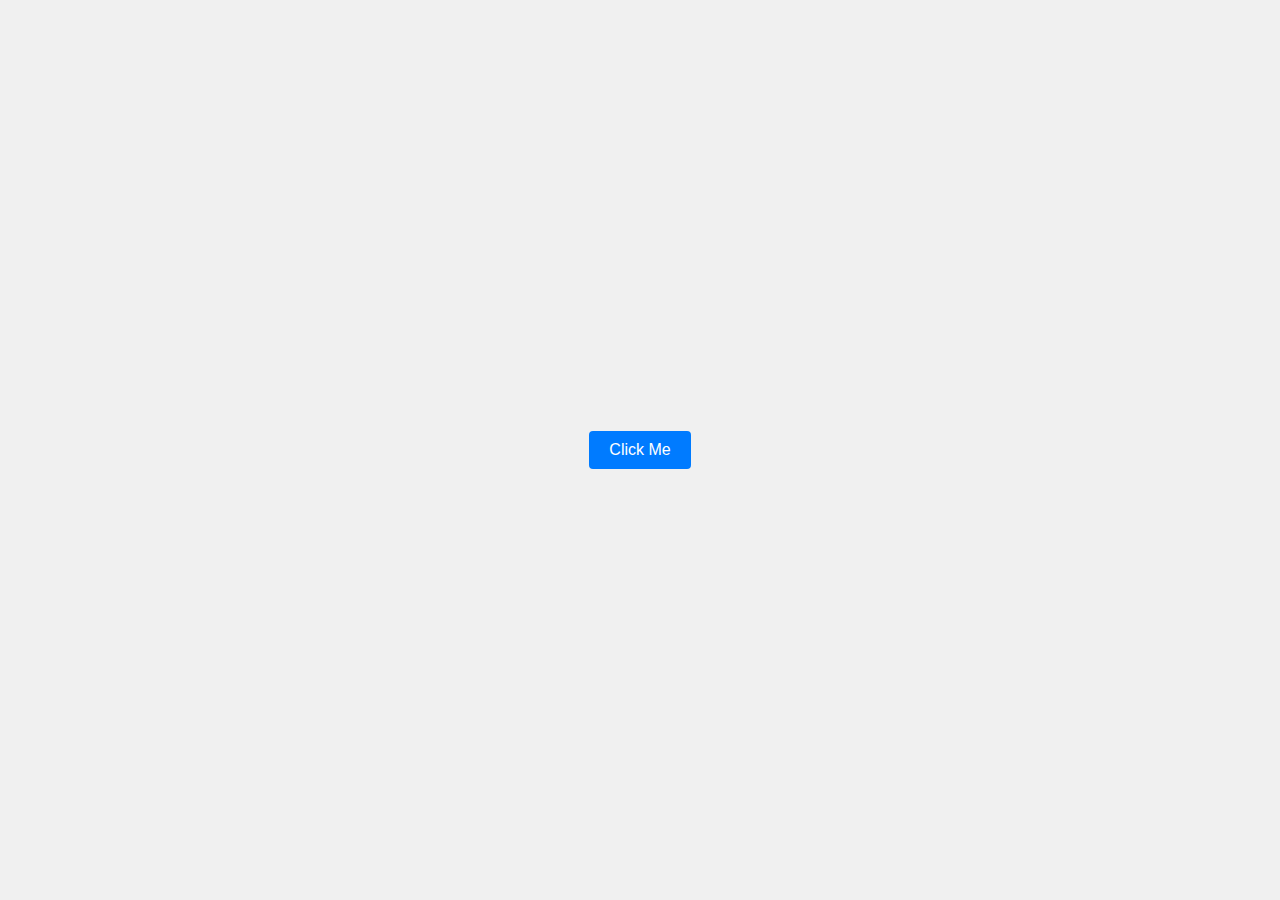
<file: Button ripple/index.html>
<!DOCTYPE html>
<html lang="en">
<head>
    <meta charset="UTF-8">
    <meta name="viewport" content="width=device-width, initial-scale=1.0">
    <title>Button Ripple Effect</title>
    <style>
        body {
            display: flex;
            justify-content: center;
            align-items: center;
            height: 100vh;
            margin: 0;
            background-color: #f0f0f0;
        }

        .ripple-button {
            position: relative;
            overflow: hidden;
            padding: 10px 20px;
            font-size: 16px;
            color: white;
            background-color: #007bff;
            border: none;
            border-radius: 4px;
            cursor: pointer;
            outline: none;
        }

        .ripple-button .ripple {
            position: absolute;
            border-radius: 50%;
            transform: scale(0);
            animation: ripple-animation 0.6s linear;
            background: rgba(255, 255, 255, 0.7);
        }

        @keyframes ripple-animation {
            to {
                transform: scale(4);
                opacity: 0;
            }
        }
    </style>
</head>
<body>
    <button class="ripple-button">Click Me</button>

    <script>
        document.querySelector('.ripple-button').addEventListener('click', function (e) {
            const button = e.currentTarget;
            const rect = button.getBoundingClientRect();
            const ripple = document.createElement('span');

            const size = Math.max(rect.width, rect.height);
            const x = e.clientX - rect.left - size / 2;
            const y = e.clientY - rect.top - size / 2;

            ripple.style.width = ripple.style.height = `${size}px`;
            ripple.style.left = `${x}px`;
            ripple.style.top = `${y}px`;
            ripple.className = 'ripple';

            button.appendChild(ripple);

            setTimeout(() => {
                ripple.remove();
            }, 600);
        });
    </script>
</body>
</html>
</file>
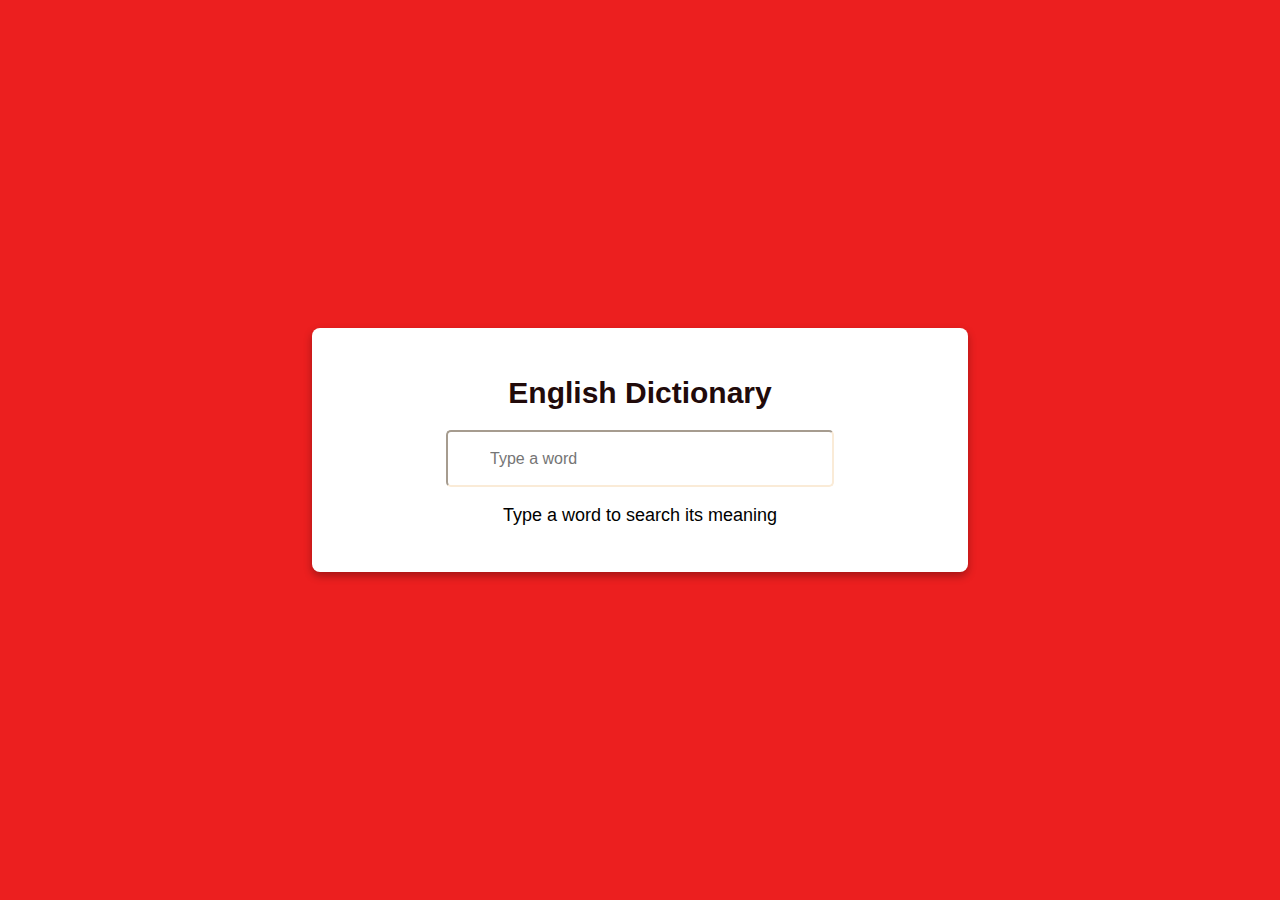
<file: English dictionary/index.html>
<!DOCTYPE html>
<html lang="en">
<head>
    <meta charset="UTF-8">
    <meta http-equiv="X-UA-Compatible" content="IE=edge">
    <meta name="viewport" content="width=device-width, initial-scale=1.0">
    <title>English Dictionary</title>
    <link rel="stylesheet" href="style.css">
</head>
<body>
    <div class="container">
        <h1 class="heading">English Dictionary</h1>
        <input placeholder="Type a word " type="input" id="input" class="input">
        <p class="info-text">Type a word to search its meaning</p>
        <div class="meaning-container" id="meaningContainer">
            <p>Word Title : <span>_____</span></p>
        <div class="meaning-container" id="meaningContainer">
            <p>meaning : <span>_____</span></p>
            <audio src="" id="audio" controls></audio>
            
        </div>
    </div>
    <script src="index.js"></script>
    

    
</body>
</html>
</file>
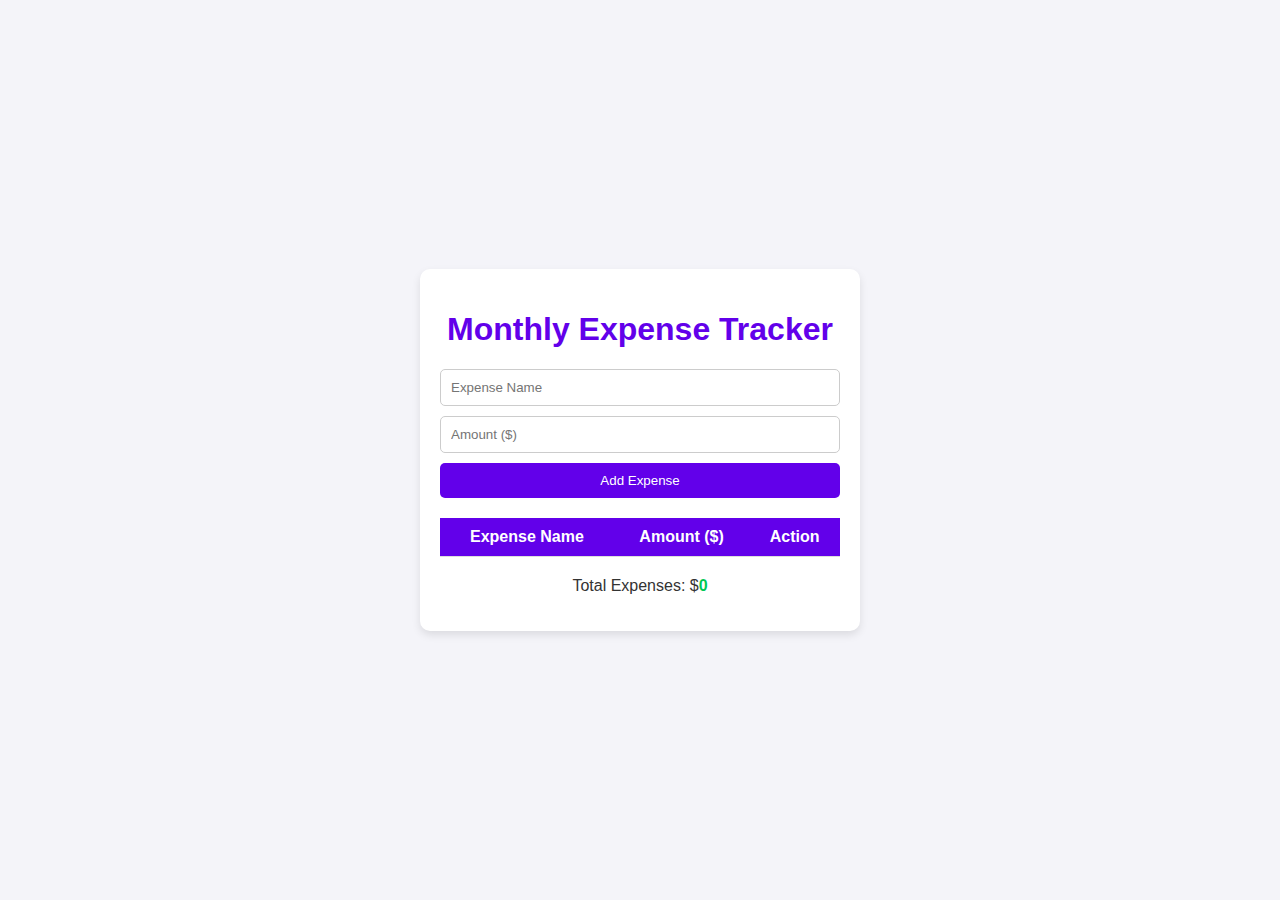
<file: EXPENSE TRACKER/index.html>
<!DOCTYPE html>
<html lang="en">
<head>
  <meta charset="UTF-8">
  <meta name="viewport" content="width=device-width, initial-scale=1.0">
  <title>Monthly Expense Tracker</title>
  <link rel="stylesheet" href="style.css">
</head>
<body>
  <div class="container">
    <h1>Monthly Expense Tracker</h1>
    <form id="expenseForm">
      <input type="text" id="expenseName" placeholder="Expense Name" required>
      <input type="number" id="expenseAmount" placeholder="Amount ($)" required>
      <button type="submit">Add Expense</button>
    </form>
    <table id="expenseTable">
      <thead>
        <tr>
          <th>Expense Name</th>
          <th>Amount ($)</th>
          <th>Action</th>
        </tr>
      </thead>
      <tbody>
        <!-- Expenses will be added here dynamically -->
      </tbody>
    </table>
    <p>Total Expenses: $<span id="totalExpenses">0</span></p>
  </div>
  <script src="script.js"></script>
</body>
</html>
</file>
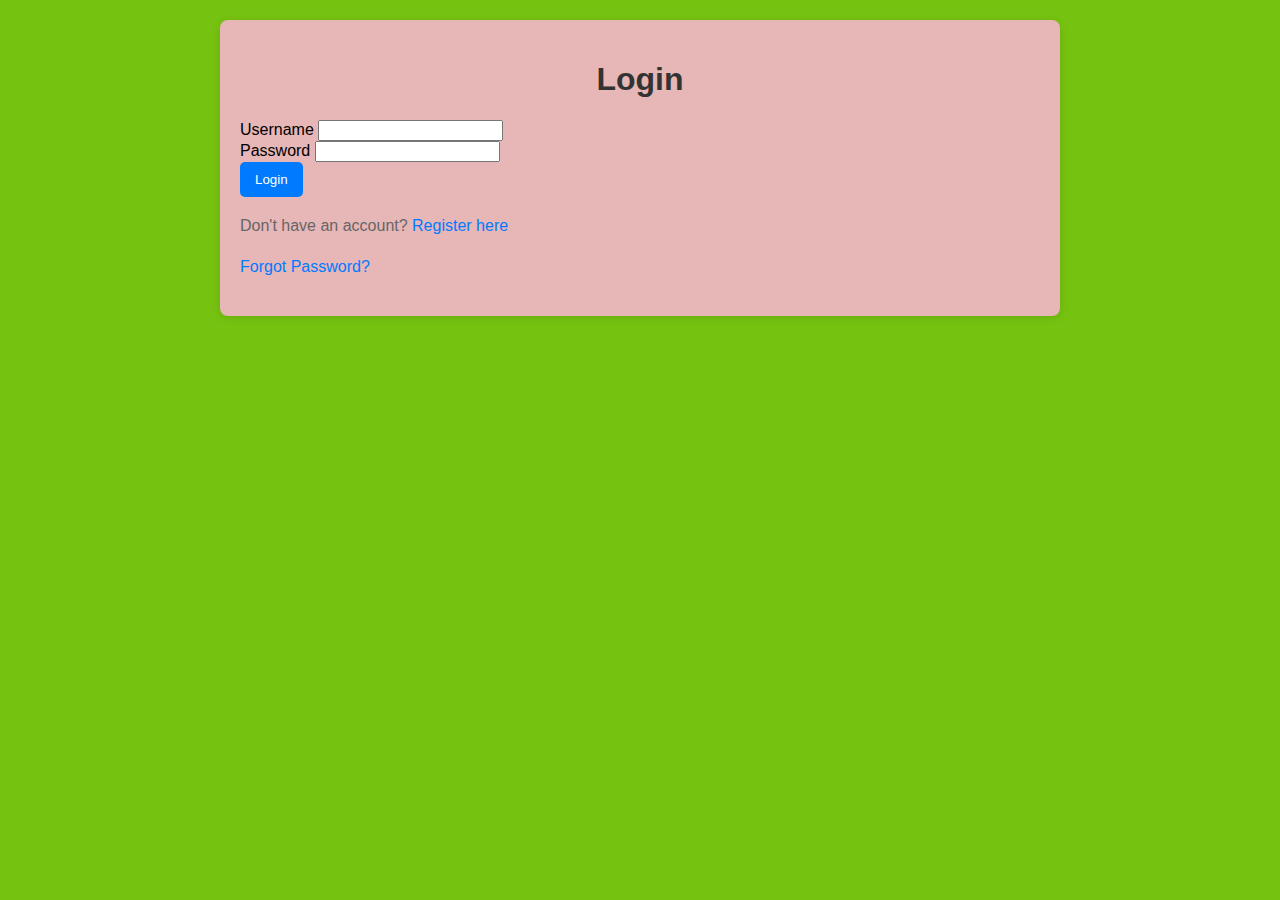
<file: login page/index.html>
<!DOCTYPE html>
<html lang="en">
<head>
    <meta charset="UTF-8">
    <meta http-equiv="X-UA-Compatible" content="IE=edge">
    <meta name="viewport" content="width=device-width, initial-scale=1.0">
    <title>LOGIN PAGE</title>
    <link rel="stylesheet" href="style.css">

</head>
<body>
    <div class="container">
        <form action="login.php" method="post">
            <h1>Login</h1>
            <div class="input-group">
                <label for="username">Username</label>
                <input type="text" id="username" name="username" required>
            </div>
            <div class="input-group">
                <label for="password">Password</label>
                <input type="password" id="password" name="password" required>
            </div>
            <button type="submit">Login</button>

            <div class="links">
                <p>Don't have an account? <a href="register.html">Register here</a></p>
                <p><a href="forgot-password.html">Forgot Password?</a></p>
        </form>
    </div>
    
</body>
</html>
</file>
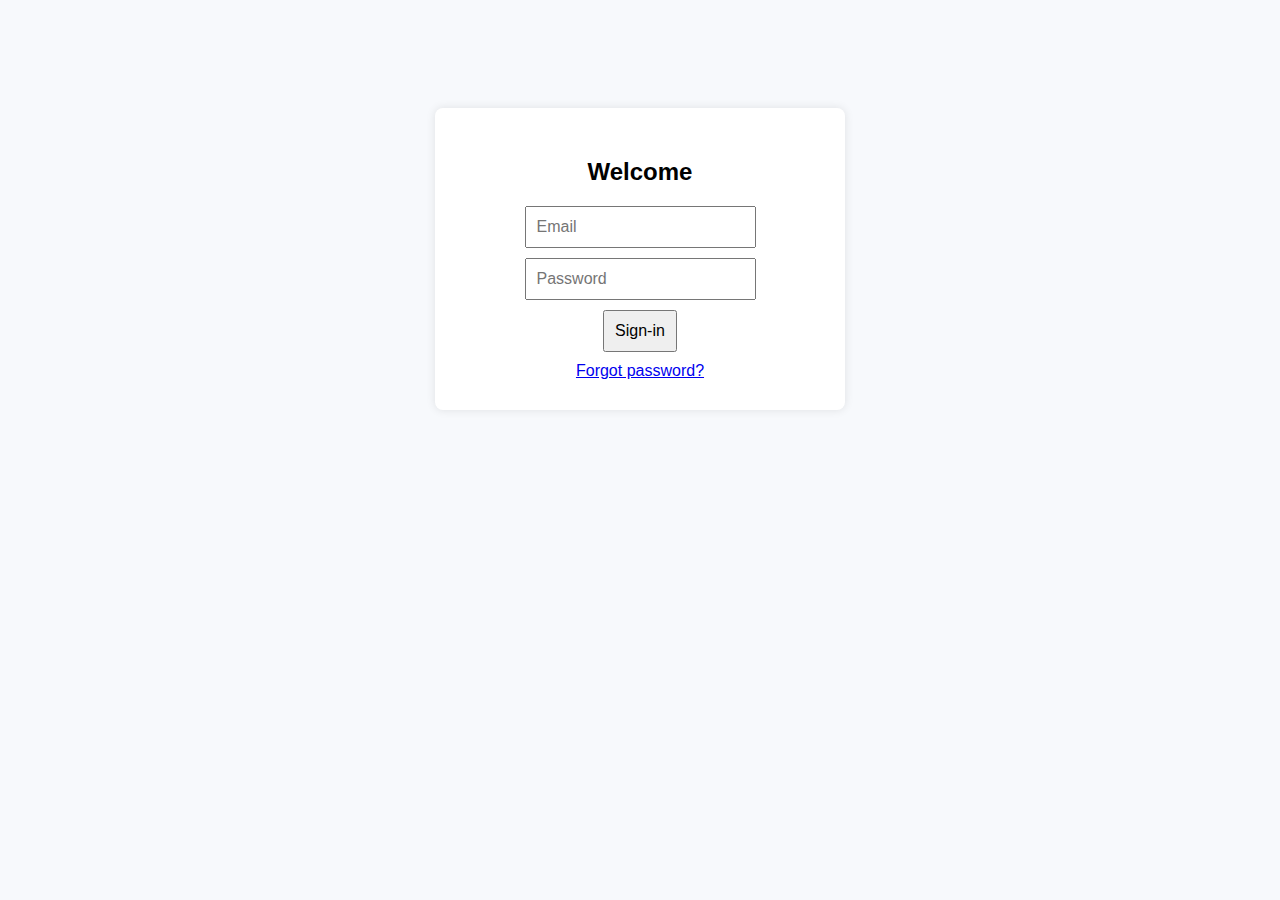
<file: Tricky/index.html>
<!DOCTYPE html>
<html lang="en">
<head>
  <meta charset="UTF-8">
  <title>Login Demo</title>
  <style>
    body {
      font-family: Arial, sans-serif;
      text-align: center;
      padding-top: 100px;
      background-color: #f7f9fc;
    }
    input, button {
      display: block;
      margin: 10px auto;
      padding: 10px;
      font-size: 16px;
    }
    .error {
      color: red;
      background: #ffe0e0;
      padding: 10px;
      margin-bottom: 15px;
      width: 300px;
      margin-left: auto;
      margin-right: auto;
      border-radius: 5px;
    }
    .login-box {
      background: white;
      padding: 30px;
      border-radius: 8px;
      width: 350px;
      margin: auto;
      box-shadow: 0px 0px 10px rgba(0,0,0,0.1);
    }
  </style>
</head>
<body>

  <div class="login-box">
    <h2>Welcome</h2>
    <div id="error" class="error" style="display: none;"></div>
    <input type="text" id="email" placeholder="Email" />
    <input type="password" id="password" placeholder="Password" />
    <button onclick="login()">Sign-in</button>
    <a href="#">Forgot password?</a>
  </div>

  <script>
    // Fake user database
    const users = {
      "joe.smith@gmail.com": "test123",
      "alice@example.com": "alicepass",
      "john.doe@gmail.com": "johnny123"
    };

    function login() {
      const enteredEmail = document.getElementById("email").value.trim();
      const enteredPassword = document.getElementById("password").value;

      const errorBox = document.getElementById("error");
      errorBox.style.display = "none";
      errorBox.innerText = "";

      // Check if the email and password match
      if (users[enteredEmail] === enteredPassword) {
        alert("Login successful!");
        return;
      }

      // Check if password matches any user but email is wrong
      for (let email in users) {
        if (users[email] === enteredPassword && email !== enteredEmail) {
          errorBox.style.display = "block";
          errorBox.innerText = `You entered ${email.split('@')[0]}'s password, maybe your email is ${email}?`;
          return;
        }
      }

      // Normal wrong credentials
      errorBox.style.display = "block";
      errorBox.innerText = "Invalid email or password.";
    }
  </script>

</body>
</html>
</file>
<file: English dictionary/style.css>
body{
    margin: 0;
    display: flex;
    min-height: 100vh;
    justify-content : center;
    align-items: center;
    background-color: #ec1f1f;
    font-family:Verdana, Geneva, Tahoma, sans-serif ;
}

.container {
    background-color: white;
    padding: 28px;
    border-radius: 8px;
    box-shadow: 0 4px 8px rgba(0, 0, 0, .3);
    width: 90%;
    margin: 10px;
    max-width: 600px;
    text-align: center;
    font-size: 18px;
    font-weight: 500;
}

.heading{
    font-size: 30px;
    font-weight: 600;
    color: #210a0a;
    margin-bottom: 20px;

}

.input{
    height: 53px;
    width: 300px;
    background-color: rgba(255, 255, 255, .6);
    border-color: antiquewhite;
    font-size: 16px;
    padding: 0 42px;
    border-radius: 5px;
}

.meaning-container {
    display: none;
}
</file>
<file: EXPENSE TRACKER/style.css>
body {
  font-family: Arial, sans-serif;
  background-color: #f4f4f9;
  color: #333;
  margin: 0;
  padding: 0;
  display: flex;
  justify-content: center;
  align-items: center;
  height: 100vh;
}

.container {
  background-color: #ffffff;
  padding: 20px;
  border-radius: 10px;
  box-shadow: 0 4px 8px rgba(0, 0, 0, 0.1);
  width: 400px;
  text-align: center;
}

h1 {
  color: #6200ea;
}

form {
  display: flex;
  flex-direction: column;
  gap: 10px;
  margin-bottom: 20px;
}

input {
  padding: 10px;
  border: 1px solid #ccc;
  border-radius: 5px;
}

button {
  padding: 10px;
  background-color: #6200ea;
  color: white;
  border: none;
  border-radius: 5px;
  cursor: pointer;
}

button:hover {
  background-color: #3700b3;
}

table {
  width: 100%;
  border-collapse: collapse;
  margin-bottom: 20px;
}

th, td {
  padding: 10px;
  border-bottom: 1px solid #ddd;
}

th {
  background-color: #6200ea;
  color: white;
}

td {
  text-align: center;
}

.delete-btn {
  background-color: #ff1744;
  color: white;
  border: none;
  padding: 5px 10px;
  border-radius: 5px;
  cursor: pointer;
}

.delete-btn:hover {
  background-color: #d50000;
}

#totalExpenses {
  font-weight: bold;
  color: #00c853;
}
</file>
<file: login page/style.css>
body{
    background-color: #f0f0f0;
    font-family: Arial, sans-serif;
    margin: 0;
    padding: 20px;
    align-items: center;
    background-color: #76c211;
}
h1 {
    color: #333;
    text-align: center;
}
p {
    color: #666;
    line-height: 1.6;
}
.container {
    max-width: 800px;
    margin: 0 auto;
    padding: 20px;
    background-color: #e7b6b6;
    border-radius: 8px;
    box-shadow: 0 2px 10px rgba(0, 0, 0, 0.1);
}
a {
    color: #007bff;
    text-decoration: none;
}
a:hover {
    text-decoration: underline;
}
button {
    background-color: #007bff;
    color: white;
    border: none;
    padding: 10px 15px;
    border-radius: 5px;
    cursor: pointer;
}
button:hover {
    background-color: #0056b3;
}
@media (max-width: 600px) {
    body {
        padding: 10px;
    }
    .container {
        padding: 15px;
    }
    h1 {
        font-size: 1.5em;
    }
    p {
        font-size: 0.9em;
    }
}
/* Responsive design for smaller screens */
@media (max-width: 400px) {
    h1 {
        font-size: 1.2em;
    }
    p {
        font-size: 0.8em;
    }
    button {
        width: 100%;
        padding: 12px;
    }
}
/* Additional styles for accessibility */
:focus {
    outline: 2px solid #0056b3;
}
/* Dark mode styles */
@media (prefers-color-scheme: dark) {
    body {
        background-color: #121212;
        color: #e0e0e0;
    }
    .container {
        background-color: #1e1e1e;
        box-shadow: 0 2px 10px rgba(0, 0, 0, 0.3);
    }
    h1, p {
        color: #e0e0e0;
    }
    a {
        color: #bb86fc;
    }
    button {
        background-color: #bb86fc;
        color: #121212;
    }
    button:hover {
        background-color: #3700b3;
    }
}
/* Print styles */
@media print {
    body {
        background-color: white;
        color: black;
    }
    .container {
        box-shadow: none;
        padding: 0;
    }
    a {
        color: black;
        text-decoration: underline;
    }
    button {
        display: none; /* Hide buttons in print */
    }
}   
/* Custom scrollbar styles */
::-webkit-scrollbar {
    width: 12px;
}
::-webkit-scrollbar-track {
    background: #f0f0f0;
    border-radius: 10px;
}
::-webkit-scrollbar-thumb {
    background: #007bff;
    border-radius: 10px;
}
::-webkit-scrollbar-thumb:hover {
    background: #0056b3;
}
/* Animation styles */
@keyframes fadeIn {
    from {
        opacity: 0;
    }
    to {
        opacity: 1;
    }
}
.container {
    animation: fadeIn 0.5s ease-in-out;
}
/* Transition effects */
.container {
    transition: box-shadow 0.3s ease, background-color 0.3s ease;
}

/* Flexbox layout for better alignment */
.container {
    display: flex;
    flex-direction: column;
    align-items: center;
}
/* Grid layout for responsive design */
.container {
    display: grid;
    grid-template-columns: 1fr;
    gap: 20px;
}
/* Card styles for content sections */
.card {
    background-color: #fff;
    border-radius: 8px;
    padding: 20px;
    box-shadow: 0 2px 10px rgba(0, 0, 0, 0.1);
    transition: transform 0.2s ease;
}
.card:hover {
    transform: translateY(-5px);
}
/* Utility classes for spacing */
.mt-20 {
    margin-top: 20px;
}
.mb-20 {
    margin-bottom: 20px;
}
/* Utility classes for text alignment */
.text-center {
    text-align: center;
}
.text-right {
    text-align: right;
}
/* Utility classes for visibility */
.hidden {
    display: none;
}
.visible {
    display: block;
}
/* Utility classes for background colors */
.bg-primary {
    background-color: #007bff;
}
.bg-secondary {
    background-color: #6c757d;
}
/* Utility classes for text colors */
.text-primary {
    color: #007bff;
}
.text-secondary {
    color: #6c757d;
}
/* Utility classes for borders */
.border {
    border: 1px solid #ddd;
}
.border-radius {
    border-radius: 8px;
}
/* Utility classes for padding */
.p-10 {
    padding: 10px;
}
.p-20 {
    padding: 20px;
}
/* Utility classes for margins */
.m-10 {
    margin: 10px;
}
</file>
